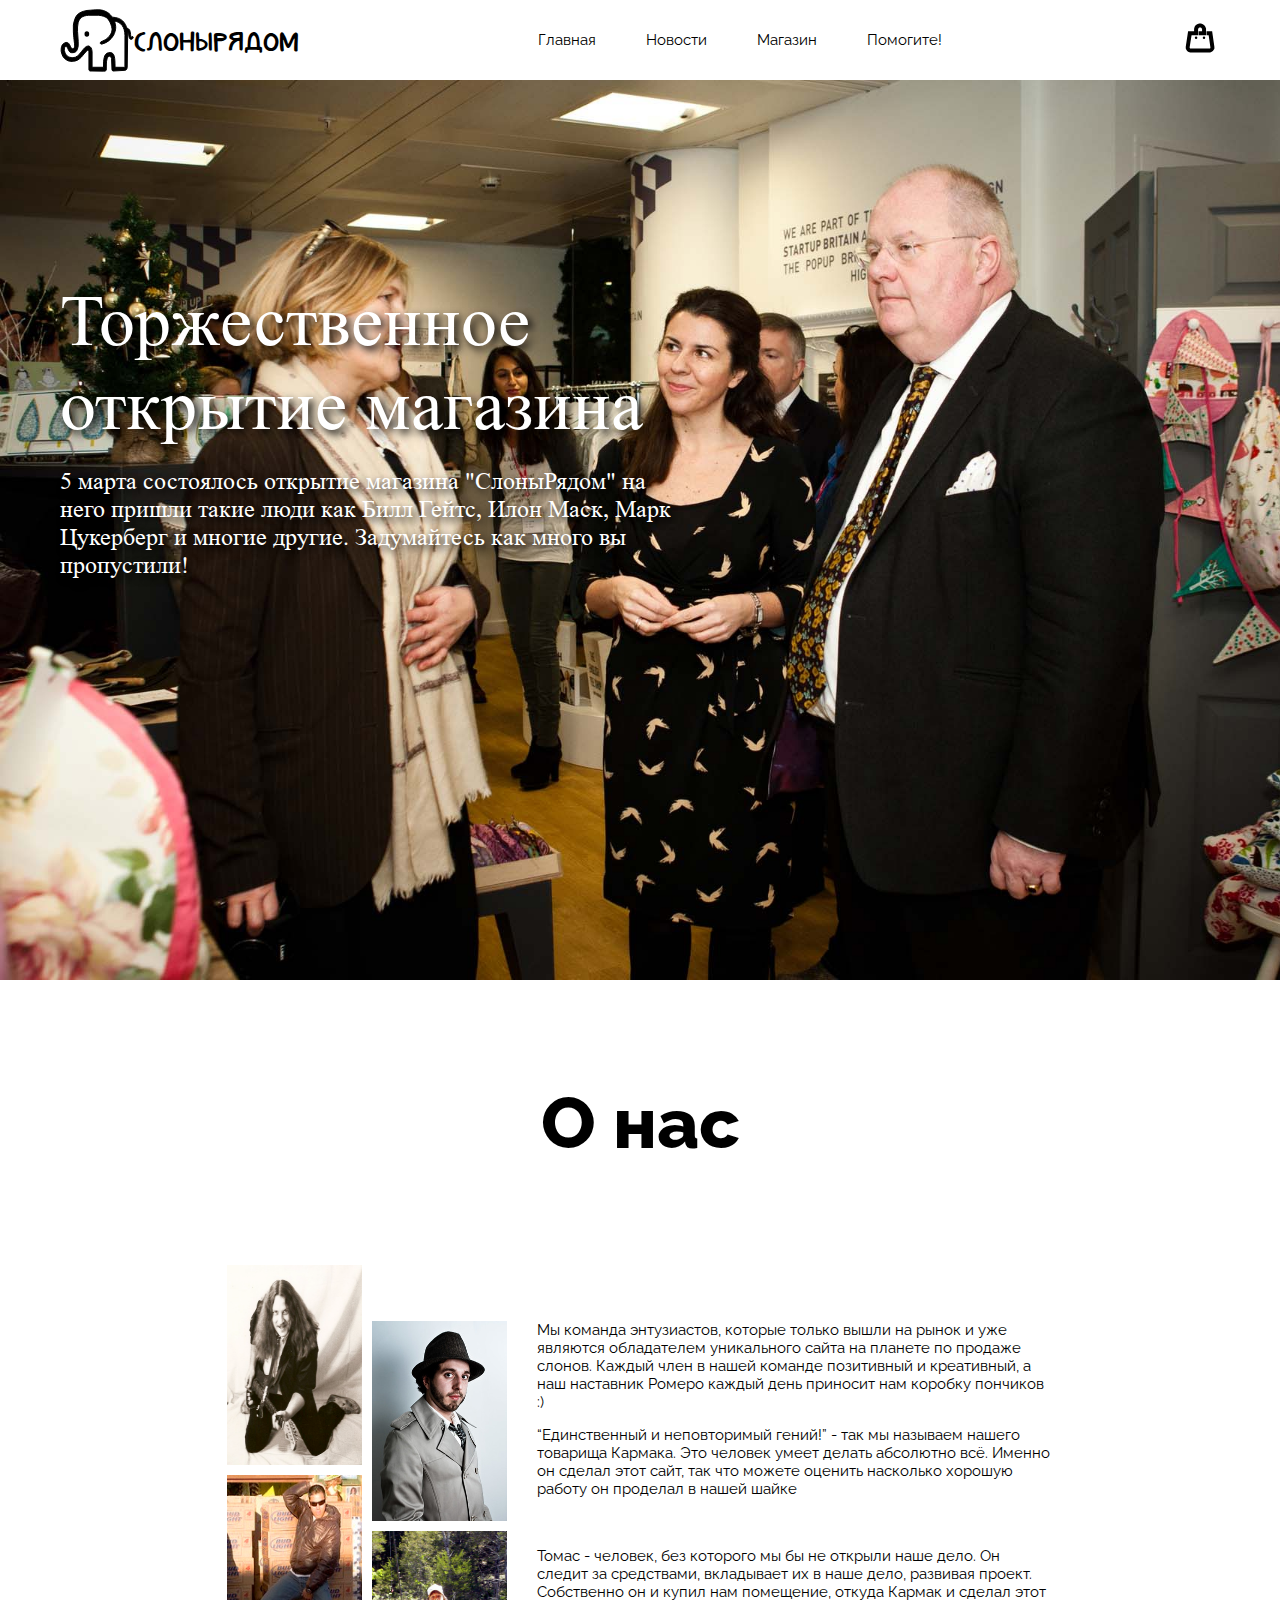
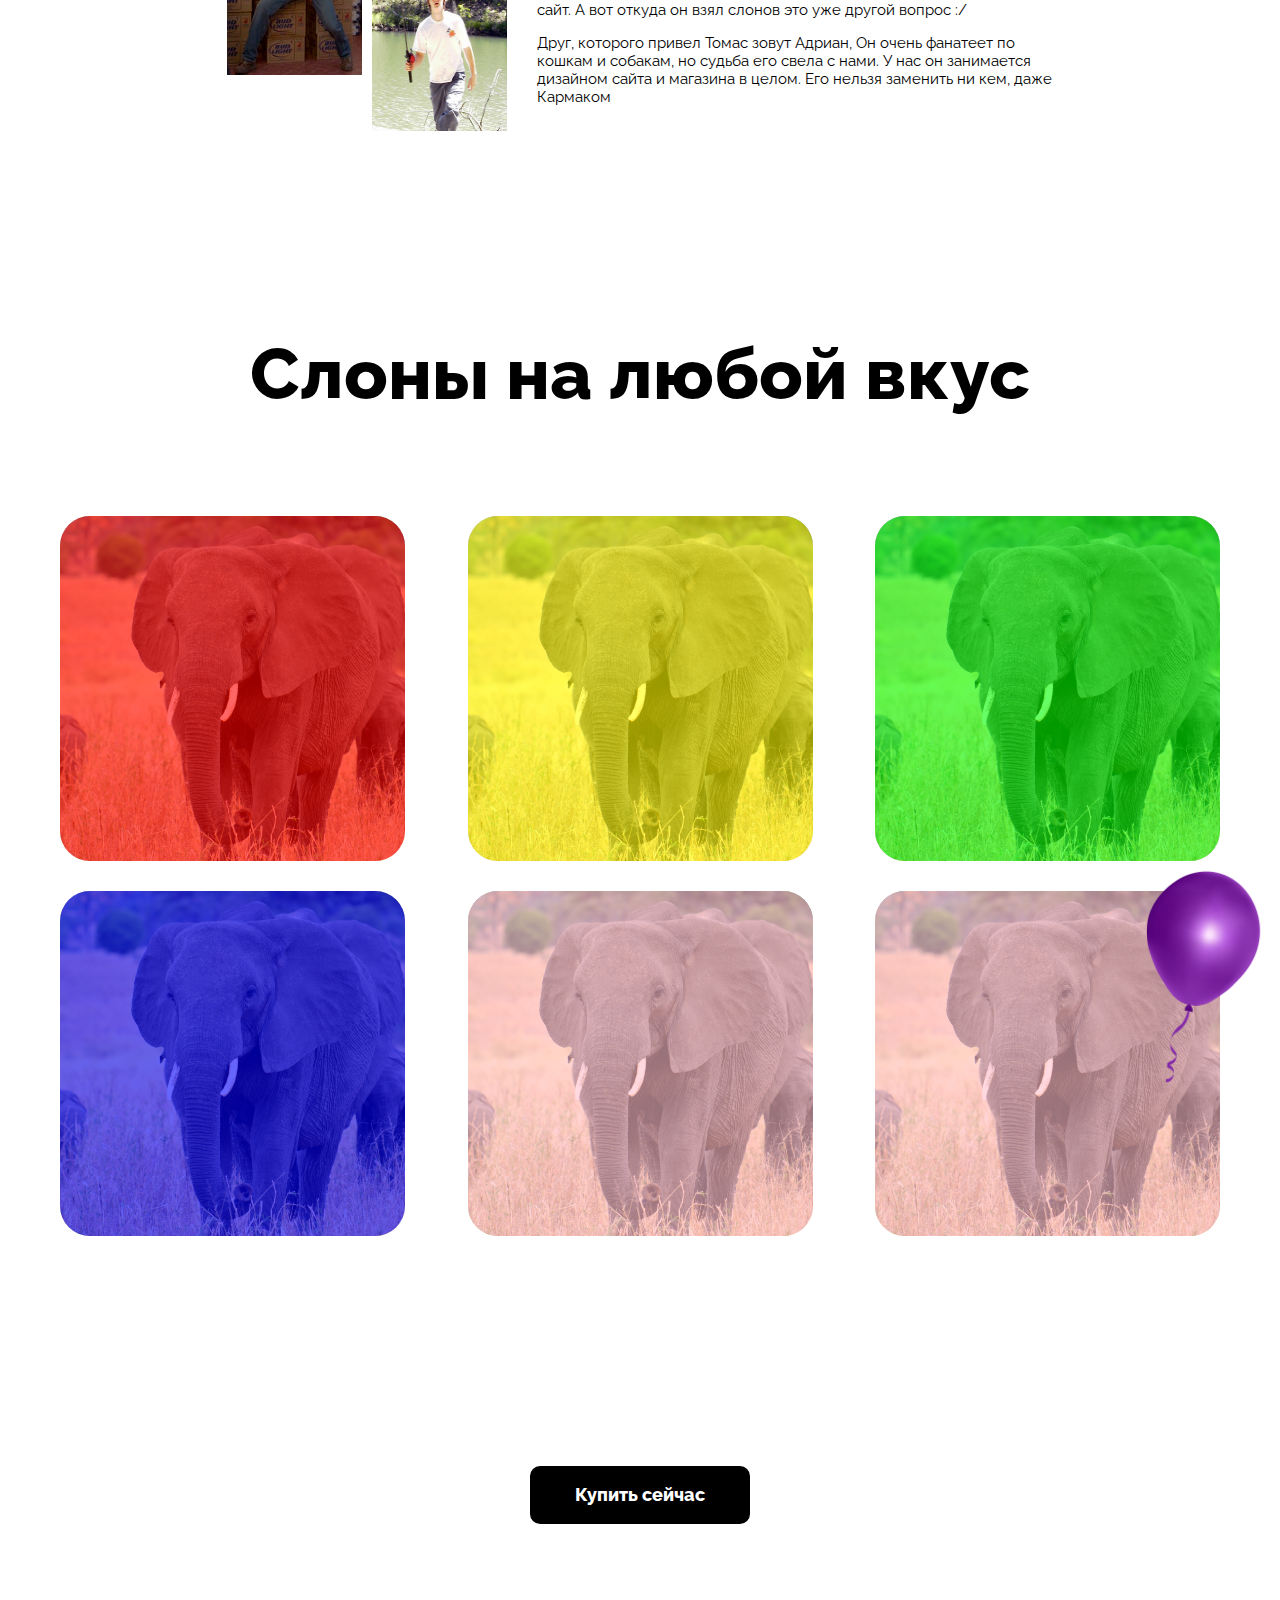
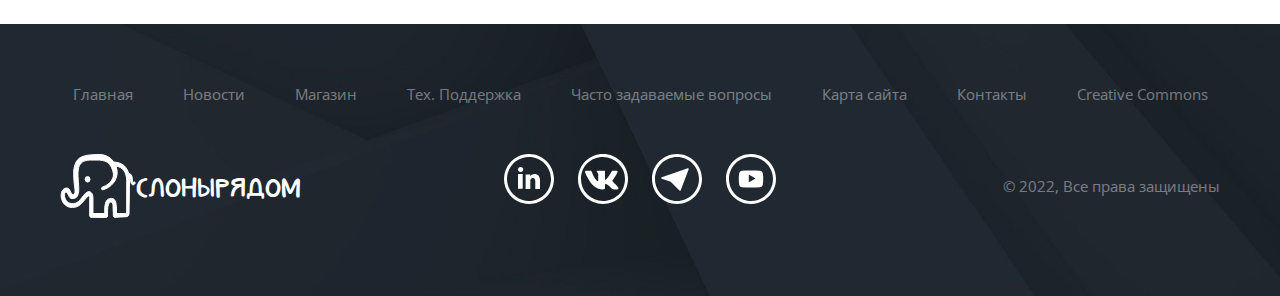
<file: index.html>
<!DOCTYPE html>
<html lang="ru">

<head>
  <meta charset="UTF-8">
  <meta http-equiv="X-UA-Compatible" content="IE=edge">
  <meta name="viewport" content="width=device-width, initial-scale=1.0">
  <title>СлоныРядом - Интернет магазин</title>
  <link rel="stylesheet" href="css/style.css">
  <link rel="stylesheet" href="css/fonts.css">
</head>

<body>
  <header class="header">
    <div class="container">
      <div class="header__inner">
        <a href="index.html" class="header__logo">
            <img src="img/logo.svg" alt="logo">
            <span>СлоныРядом</span>
        </a>
        <nav class="header__nav">
          <ul>
            <li class="header__link"><a href="index.html">Главная</a></li>
            <li class="header__link"><a href="news/index.html">Новости</a></li>
            <li class="header__link"><a href="shop/index.html">Магазин</a></li>
            <li class="header__link"><a href="help/index.html">Помогите!</a></li>
          </ul>
        </nav>
        <div class="header__button">
          <button><img src="img/basket.svg" alt="basket"></button>
        </div>
      </div>
    </div>
  </header>
  <section class="banner">
    <div class="container">
      <div class="banner__inner">
        <div class="banner__text">
          <h1 class="banner__title">Торжественное открытие магазина</h1>
          <p class="banner__paragraph">5 марта состоялось открытие магазина "СлоныРядом" на него пришли такие люди как Билл Гейтс, Илон Маск, Марк Цукерберг и многие другие. Задумайтесь как много вы пропустили!</p>
        </div>
      </div>
    </div>
  </section>
  <section class="about">
    <div class="container">
      <div class="about__inner">
        <h1 class="title">О нас</h1>
        <div class="about__content">
          <div class="about__images">
            <div class="about__images-column about__images-1column">
              <img src="img/about/1.jpg" alt="person">
              <img src="img/about/3.jpg" alt="person">
            </div>
            <div class="about__images-column about__images-2column">
              <img src="img/about/2.jpg" alt="person">
              <img src="img/about/4.jpg" alt="person">
            </div>
          </div>
          <div class="about__text">
            <div class="about__text-upper">
              <p>Мы команда энтузиастов, которые только вышли на рынок и уже являются обладателем уникального сайта на планете по продаже слонов. Каждый член в нашей команде позитивный и креативный, а наш наставник Ромеро каждый день приносит нам коробку пончиков :)</p>
              <p>“Единственный и неповторимый гений!” - так мы называем нашего товарища Кармака. Это человек умеет делать абсолютно всё. Именно он сделал этот сайт, так что можете оценить насколько хорошую работу он проделал в нашей шайке</p>
            </div>
            <div class="about__text-lower">
              <p>Томас - человек, без которого мы бы не открыли наше дело. Он следит за средствами, вкладывает их в наше дело, развивая проект. Собственно он и купил нам помещение, откуда Кармак и сделал этот сайт. А вот откуда он взял слонов это уже другой вопрос :/</p>
              <p>Друг, которого привел Томас зовут Адриан, Он очень фанатеет по кошкам и собакам, но судьба его свела с нами. У нас он занимается дизайном сайта и магазина в целом. Его нельзя заменить ни кем, даже Кармаком </p>
            </div>
          </div>
        </div>
      </div>
    </div>
  </section>
  <section class="price">
    <div class="container">
      <div class="price__inner">
        <h1 class="title">Слоны на любой вкус</h1>
        <div class="price__items">
          <div class="price__item">
            <div hidden class="price__item--hovered">
              <h2 class="price__item-title">Красный слон</h2>
              <span class="price__item-subtitle">Самый дешевый вариант.</span>
              <div class="price__item-price">$1</div>
              <a href="#" class="price__item-button">Купить слона</a>
            </div>
          </div>
          <div class="price__item">
            <div hidden class="price__item--hovered">
              <h2 class="price__item-title"></h2>
              <span class="price__item-subtitle"></span>
              <div class="price__item-price"></div>
              <a href="#" class="price__item-button"></a>
            </div>
          </div>
          <div class="price__item">
            <div hidden class="price__item--hovered">
              <h2 class="price__item-title"></h2>
              <span class="price__item-subtitle"></span>
              <div class="price__item-price"></div>
              <a href="#" class="price__item-button"></a>
            </div>
          </div>
          <div class="price__item">
            <div hidden class="price__item--hovered">
              <h2 class="price__item-title"></h2>
              <span class="price__item-subtitle"></span>
              <div class="price__item-price"></div>
              <a href="#" class="price__item-button"></a>
            </div>
          </div>
          <div class="price__item">
            <div hidden class="price__item--hovered">
              <h2 class="price__item-title"></h2>
              <span class="price__item-subtitle"></span>
              <div class="price__item-price"></div>
              <a href="#" class="price__item-button"></a>
            </div>
          </div>
          <div class="price__item">
            <div hidden class="price__item--hovered">
              <h2 class="price__item-title"></h2>
              <span class="price__item-subtitle"></span>
              <div class="price__item-price"></div>
              <a href="#" class="price__item-button"></a>
            </div>
          </div>
        </div>
      </div>
    </div>
  </section>
  <section class="buy">
    <div class="container">
      <div class="buy__inner">
        <a href="#" class="buy__button">Купить сейчас</a>
      </div>
    </div>
  </section>
  <footer class="footer">
    <div class="container">
      <div class="footer__inner">
        <nav class="footer__nav">
          <ul>
            <li class="footer__link"><a href="index.html">Главная</a></li>
            <li class="footer__link"><a href="news/index.html">Новости</a></li>
            <li class="footer__link"><a href="shop/index.html">Магазин</a></li>
            <li class="footer__link"><a href="help/index.html">Тех. Поддержка</a></li>
            <li class="footer__link"><a href="help/index.html#faq">Часто задаваемые вопросы</a></li>
            <li class="footer__link"><a href="404/index.html">Карта сайта</a></li>
            <li class="footer__link"><a href="404/index.html">Контакты</a></li>
            <li class="footer__link"><a href="license/index.html">Creative Commons</a></li>
          </ul>
        </nav>
        <div class="footer__main">
            <a href="#" class="footer__logo">
              <svg width="76" height="64" viewBox="0 0 76 64" fill="none" xmlns="http://www.w3.org/2000/svg">
                <path fill-rule="evenodd" clip-rule="evenodd" d="M32.84 63.332H30.6519C30.2226 63.0176 30.0098 62.7674 29.7057 62.1221V43.5042C29.5462 42.787 29.4 42.4152 28.8778 41.8911H28.1682C22.9515 47.0549 20.863 52.5238 14.0344 53.3172C11.6795 53.5831 10.3858 53.5478 8.17978 52.7795C3.96848 50.5529 2.33326 48.5202 1.20158 42.9665C1.01094 38.0121 2.20412 34.9114 6.16911 34.0271C8.84636 33.6954 9.81466 35.813 11.4915 39.8075C12.8138 40.8174 13.4765 40.7323 14.5666 39.8075C15.304 37.9646 15.0544 35.9686 14.5666 32.3468C14.281 30.2076 14.0998 28.2257 13.7387 23.2059V16.1485C15.3441 6.93773 17.6306 2.97703 27.7542 1.16005C37.1665 0.374646 42.3728 -0.0319926 46.205 1.83218C49.6874 3.33612 51.291 4.73456 53.6563 8.01577C64.1345 8.60454 66.859 14.1154 68.8546 19.5092C71.5714 19.9745 72.3033 22.0342 72.6394 27.9108C73.203 28.8437 73.4504 28.7375 73.8222 27.9108H74.4727C74.9954 28.117 75.1406 28.2665 75.1823 28.5829V29.1878C74.6885 30.2262 74.3022 30.4638 73.5856 30.8009H72.6394C70.7613 30.423 71.0453 27.1023 69.5643 22.8026L69.032 59.4336C68.7822 61.6728 68.2267 62.3247 66.6665 62.6598L54.5434 63.332C53.8868 63.1075 53.6239 62.8745 53.4198 62.1893L52.9467 50.4943C51.6478 46.8883 49.5167 47.537 48.3931 50.6959C47.2695 53.8549 47.7064 58.0875 47.5061 62.391C47.1991 62.943 47.0921 63.0631 46.5007 63.332C45.9094 63.6008 44.7857 63.4664 44.7857 63.4664L32.84 63.332ZM32.9583 43.3025V59.5008H44.6675L44.7858 53.25C45.5786 47.1574 46.6273 44.6153 51.4683 44.3779C56.1512 44.4897 56.4526 49.5457 56.5541 59.5008L65.9569 59.568C66.3068 59.5608 66.4634 59.4467 66.6665 59.0303L66.7257 26.7681C66.5965 18.0711 62.6173 13.047 55.9036 12.0485C57.887 17.7865 57.63 21.0095 55.0165 26.7681C51.4703 31.726 49.0219 33.8363 43.3073 35.6402C42.5445 35.7414 42.3896 35.8262 41.9472 35.6402C41.5047 35.4543 40.8173 33.9808 42.1246 33.2878C47.3702 31.0936 49.3814 29.5266 51.5865 26.2304C53.8724 22.5168 54.242 19.9686 51.5865 13.7288C49.3884 9.30429 47.6214 7.14607 39.8774 6.06657H29.5283C22.6293 6.65231 20.7158 8.587 18.7062 13.1911C17.1719 20.3849 18.3919 24.7504 18.7062 32.8173V37.5222C17.7076 43.1565 16.1949 44.6218 11.9646 44.5123C8.74951 44.9268 8.0214 37.8333 5.93256 37.9255C4.5583 38.8017 4.40518 39.9156 4.45413 42.2271C5.77818 47.4932 8.02536 49.4756 13.2656 49.6877C20.9363 49.6039 23.6944 37.1839 29.4101 37.5894C31.8005 38.5074 32.508 39.8487 32.9583 43.3025Z" fill="black" stroke="black"/>
                <ellipse cx="27.5769" cy="25.2894" rx="2.42463" ry="2.75573" fill="black"/>
              </svg>           
              <span>СлоныРядом</span>
            </a>
            <div class="footer__social">
              <a href="https://en.wikipedia.org/wiki/Amit_Sial" class="footer__link"><img src="img/footer/in.svg" alt="in"></a>
              <a href="https://vk.com" class="footer__link"><img src="img/footer/vk.svg" alt="vk"></a>
              <a href="https://web.telegram.org" class="footer__link"><img src="img/footer/tg.svg" alt="tg"></a>
              <a href="https://youtube.com" class="footer__link"><img src="img/footer/yt.svg" alt="yt"></a>
            </div>
            <div class="footer__copyright">
              <span>&copy; 2022, Все права защищены</span>
            </div>
        </div>
      </div>
    </div>
  </footer>
</body>

</html>
</file>
<file: css/style.css>
*,
*::before,
*::after {
  box-sizing: border-box;
  margin: 0;
  padding: 0;
  color: #000;
  font-family: "Raleway", sans-serif;
  font-weight: 400;
  font-size: 15px;
}

.container {
  margin: 0 auto;
  max-width: 1200px;
  padding: 0 20px;
}

a {
  text-decoration: none;
}

.title {
  text-align: center;
  font-weight: 700;
  font-size: 72px;
  margin: 100px 0;
}

.header {
  height: 80px;
  background-color: #fff;
}

.header__inner {
  display: flex;
  align-items: center;
  height: 80px;
  justify-content: space-between;
}

.header__logo {
  display: flex;
  align-items: center;
}
.header__logo img {
  width: 74px;
  height: 63px;
}
.header__logo span {
  font-family: "Rogalik";
  font-size: 24px;
}

.header__nav {
  text-align: center;
}
.header__nav ul {
  display: flex;
  list-style: none;
}

.header__link {
  margin-left: 50px;
}
.header__link:first-child {
  margin-left: 0;
}
.header__link::after {
  content: "";
  display: block;
  height: 0.5px;
  width: 0%;
  background-color: #000;
  margin: 0 auto;
  transition: all 0.3s;
}
.header__link:hover::after {
  width: 100%;
}

.header__button button {
  border-radius: 50%;
  background: transparent;
  border: none;
  width: 40px;
  height: 40px;
  cursor: pointer;
  transition: all 0.3s;
}
.header__button button img {
  width: 30px;
  height: 30px;
}
.header__button button:hover {
  background: rgba(0, 0, 0, 0.1);
}

.banner {
  background: #d5d5d5 url(../img/banner/1.jpg) no-repeat;
  background-size: cover;
  height: 100vh;
  padding-top: 200px;
}

.banner__text {
  width: 623px;
}

.banner__title {
  font-size: 72px;
  font-family: "Times New Roman", sans-serif;
  color: #fff;
  text-shadow: 4px 4px 8px #000000;
}

.banner__paragraph {
  font-family: "Times New Roman", sans-serif;
  color: #fff;
  text-shadow: 4px 4px 8px #000000;
  font-size: 24px;
  margin-top: 20px;
}

.about {
  margin: 0 0 200px;
}

.about__inner {
  display: flex;
  align-items: center;
  flex-direction: column;
}

.about__content {
  display: flex;
}

.about__images {
  display: flex;
}

.about__images-column {
  display: flex;
  flex-direction: column;
  margin-left: 10px;
}
.about__images-column:first-child {
  margin-left: 0;
}
.about__images-column img {
  width: 135px;
  height: 200px;
  margin-bottom: 10px;
}
.about__images-column img:last-child {
  margin-bottom: 0;
}

.about__images-2column {
  margin-top: 56px;
}

.about__text {
  font-weight: 300;
  margin-top: 56px;
  max-width: 516px;
  margin-left: 30px;
  line-height: 18px;
}
.about__text p {
  margin-bottom: 15px;
}

.about__text-upper {
  margin-bottom: 49px;
}

.price {
  margin-bottom: 200px;
}
.price__items {
  display: flex;
  flex-wrap: wrap;
  justify-content: space-between;
}
.price__item {
  margin-bottom: 30px;
  width: 345px;
  height: 345px;
  background: url("../img/price/1.jpg") no-repeat center;
  background-size: cover;
  border-radius: 30px;
  position: relative;
  cursor: wait;
}
.price__item::before {
  content: "";
  width: 100%;
  height: 100%;
  display: block;
  border-radius: 30px;
}
.price__item:nth-child(1)::before {
  background: rgba(255, 0, 0, 0.6);
}
.price__item:nth-child(2)::before {
  background: rgba(255, 255, 0, 0.6);
}
.price__item:nth-child(3)::before {
  background: rgba(0, 255, 0, 0.6);
}
.price__item:nth-child(4)::before {
  background: rgba(0, 0, 255, 0.6);
}
.price__item:nth-child(5)::before {
  background: rgba(255, 192, 203, 0.6);
}
.price__item:nth-child(6)::before {
  background: rgba(255, 192, 203, 0.6);
}
.price__item:nth-child(6)::after {
  content: "";
  width: 150px;
  height: 230px;
  background: url("../img/price/ballon.png") no-repeat center;
  background-size: cover;
  display: block;
  position: absolute;
  top: -31px;
  right: -58px;
}

.buy {
  margin-bottom: 100px;
}

.buy__inner {
  display: flex;
  justify-content: center;
}

.buy__button {
  background-color: #000;
  padding: 20px 45px;
  font-weight: 700;
  font-size: 18px;
  line-height: 18px;
  color: #fff;
  border-radius: 10px;
  transition: all 0.3s;
}
.buy__button:hover {
  background-color: #fff;
  border: 2px solid #000;
  color: #000;
  padding: 19px 44px;
}

.footer {
  padding-bottom: 78px;
  background: #000 url("../img/footer/bg.jpg") no-repeat center;
  background-size: cover;
}
.footer__inner {
  display: flex;
  flex-direction: column;
}
.footer__nav ul {
  display: flex;
  list-style: none;
  justify-content: center;
}
.footer__nav ul li {
  margin: 60px 0 50px 50px;
}
.footer__nav ul li:first-child {
  margin-left: 0;
}
.footer__nav ul li a {
  color: #fff;
  opacity: 0.4;
  font-family: "Open Sans", sans-serif;
  font-weight: 400;
  font-size: 15px;
}
.footer__main {
  display: flex;
  position: relative;
  align-items: center;
}
.footer__logo {
  display: flex;
  align-items: center;
}
.footer__logo svg,
.footer__logo svg * {
  fill: #fff;
  stroke: #fff;
}
.footer__logo span {
  font-family: "Rogalik";
  font-size: 24px;
  color: #fff;
}
.footer__copyright {
  margin-left: auto;
}
.footer__copyright span {
  color: #fff;
  opacity: 0.4;
  font-weight: 400;
  font-size: 15px;
  font-family: "Open Sans", sans-serif;
}
.footer__social {
  position: absolute;
  height: 100%;
  left: 50%;
  transform: translate(-50%, 0);
}
.footer__social a {
  margin-left: 20px;
}
.footer__social a:first-child {
  margin-left: 0;
}/*# sourceMappingURL=style.css.map */
</file>
<file: css/fonts.css>
@font-face {
	font-family: 'Raleway'; 
	src: url('../fonts/Raleway-Regular.ttf');
  font-weight: 400;
}
@font-face {
	font-family: 'Raleway'; 
	src: url('../fonts/Raleway-Light.ttf');
  font-weight: 300;
}
@font-face {
	font-family: 'Raleway'; 
	src: url('../fonts/Raleway-Bold.ttf');
  font-weight: 600;
}
@font-face {
	font-family: 'Raleway'; 
	src: url('../fonts/Raleway-ExtraBold.ttf');
  font-weight: 700;
}
@font-face {
	font-family: 'Open Sans'; 
	src: url('../fonts/OpenSans-Regular.ttf');
  font-weight: 400;
}
@font-face {
	font-family: 'Rogalik'; 
	src: url('../fonts/Rogalik-Regular.otf');
  font-weight: 400;
}
@font-face {
	font-family: 'Times New Roman'; 
	src: url('../fonts/times.ttf');
  font-weight: 400;
}
</file>
